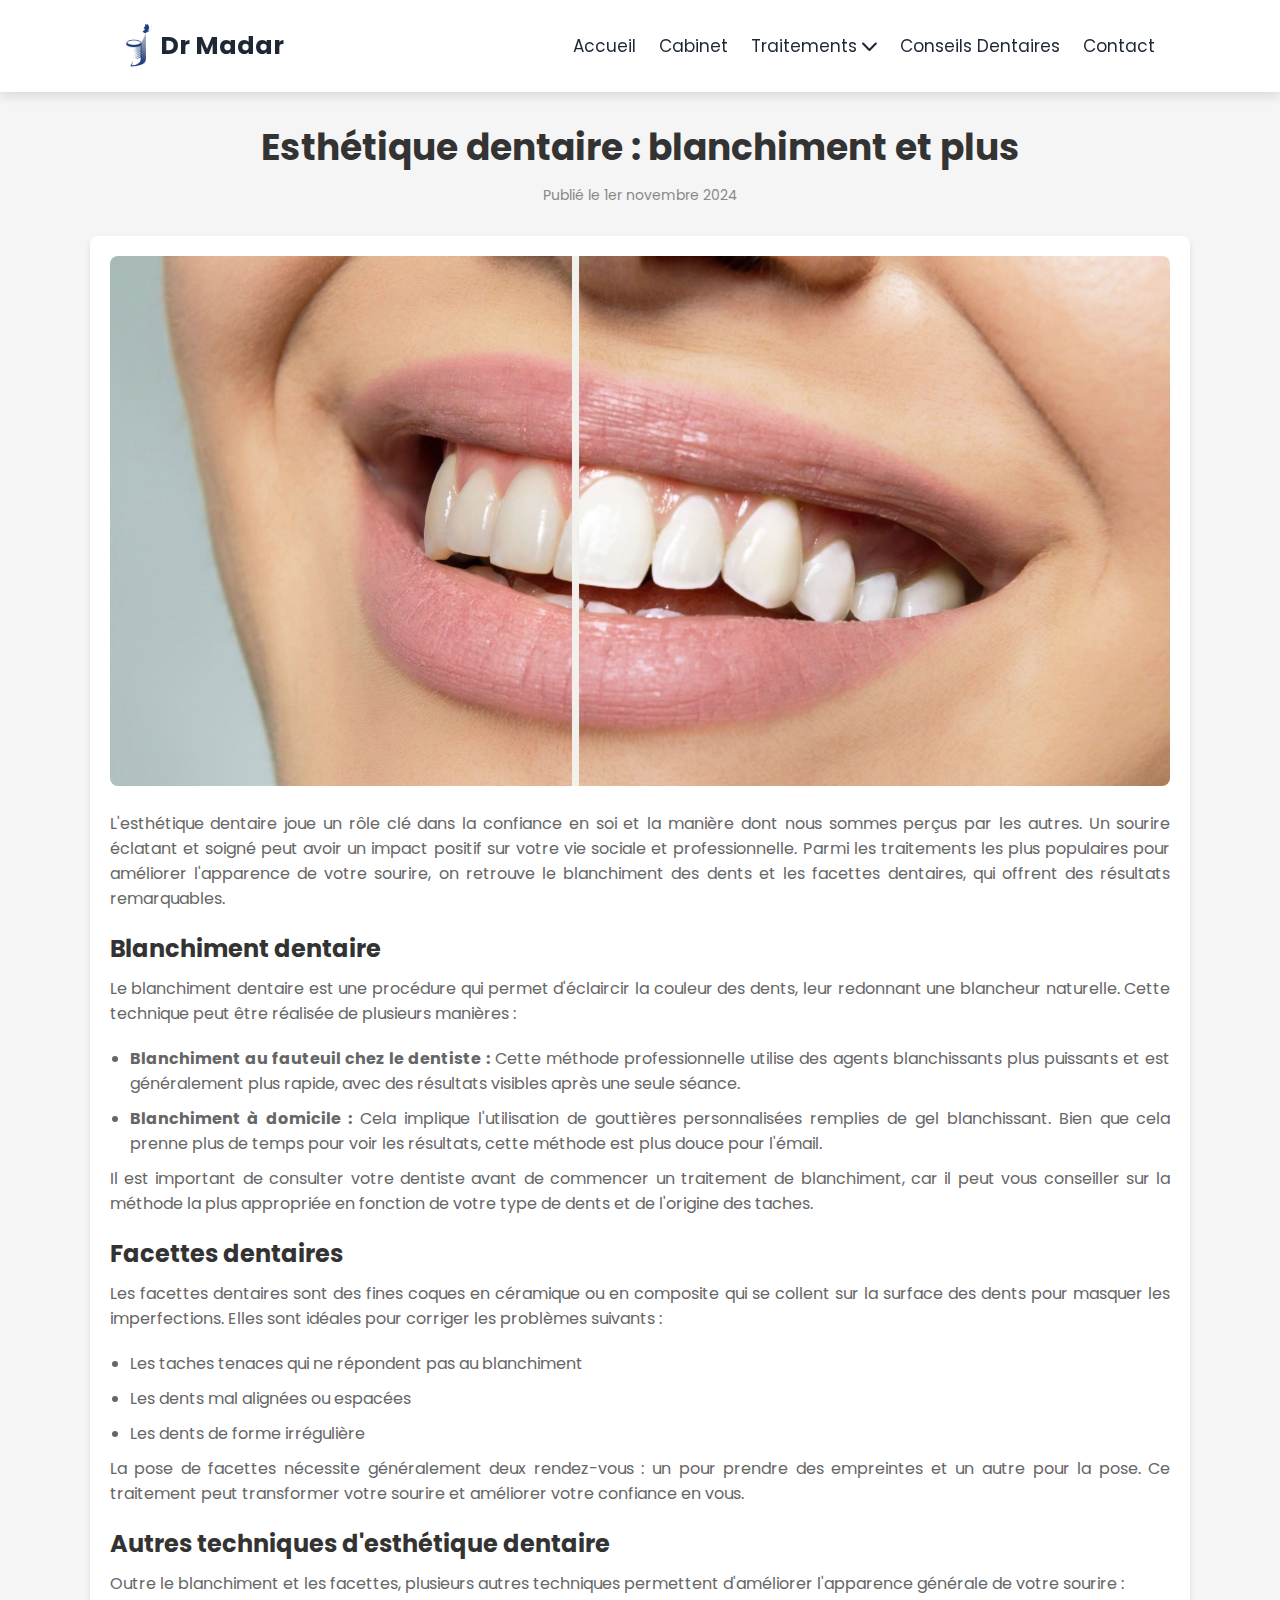
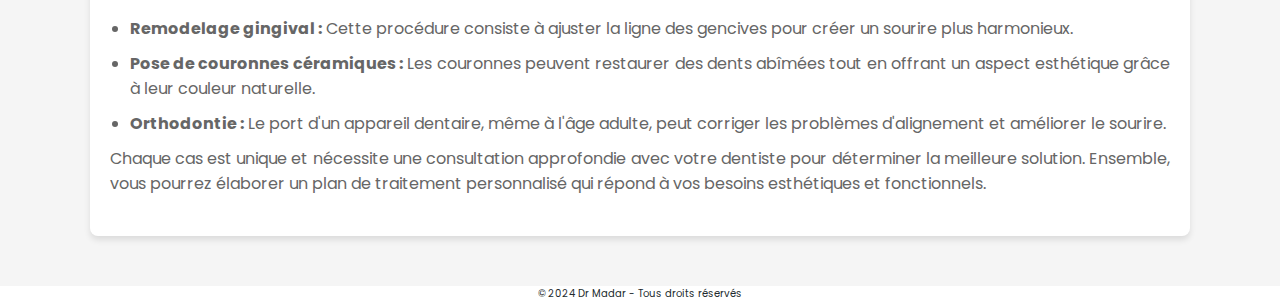
<file: esthetic.html>
<!DOCTYPE html>
<html lang="fr">
<head>
    <meta charset="UTF-8">
    <meta http-equiv="X-UA-Compatible" content="IE=edge">
    <meta name="viewport" content="width=device-width, initial-scale=1.0">
    <title>Esthétique dentaire : blanchiment et plus - Dr Madar</title>
    <link rel="icon" href="images/logo.jpg" type="image/png">

    <!-- font awesome cdn link  -->
    <link rel="stylesheet" href="https://cdnjs.cloudflare.com/ajax/libs/font-awesome/6.0.0/css/all.min.css">

    <!-- custom css file link  -->
    <link rel="stylesheet" href="css/style.css">
    <link rel="stylesheet" href="css/article.css">
</head>
<body>
    <header class="header">
        <a href="index.html" class="logo"> 
            <img src="images/logo.png" alt="Logo" class="logo-image"> Dr Madar
        </a>
        <nav class="navbar">
            <a href="index.html">Accueil</a>
            <a href="cabinet.html">Cabinet</a>
            <div class="dropdown">
                <a href="index.html#treatments" class="dropbtn">Traitements <i class="fas fa-chevron-down"></i></a>
                <div class="dropdown-content">
                    <a href="implantologie.html">Implantologie</a>
                    <a href="parodontologie.html">Parodontologie</a>
                    <a href="chirurgie.html">Chirurgie</a>
                </div>
            </div>
            <a href="tips.html">Conseils dentaires</a>
            <a href="contact.html">Contact</a>
        </nav>
    </header>
    <!-- header end -->

    <section class="article">
        <div class="container">
            <h1 class="article-title">Esthétique dentaire : blanchiment et plus</h1>
            <p class="article-date">Publié le 1er novembre 2024</p>

            <div class="article-content">
                <img src="images/esthetic.jpg" alt="Esthétique dentaire" class="article-image">
                
                <p>L'esthétique dentaire joue un rôle clé dans la confiance en soi et la manière dont nous sommes perçus par les autres. Un sourire éclatant et soigné peut avoir un impact positif sur votre vie sociale et professionnelle. Parmi les traitements les plus populaires pour améliorer l'apparence de votre sourire, on retrouve le blanchiment des dents et les facettes dentaires, qui offrent des résultats remarquables.</p>

                <h2>Blanchiment dentaire</h2>
                <p>Le blanchiment dentaire est une procédure qui permet d'éclaircir la couleur des dents, leur redonnant une blancheur naturelle. Cette technique peut être réalisée de plusieurs manières :</p>
                <ul>
                    <li><strong>Blanchiment au fauteuil chez le dentiste :</strong> Cette méthode professionnelle utilise des agents blanchissants plus puissants et est généralement plus rapide, avec des résultats visibles après une seule séance.</li>
                    <li><strong>Blanchiment à domicile :</strong> Cela implique l'utilisation de gouttières personnalisées remplies de gel blanchissant. Bien que cela prenne plus de temps pour voir les résultats, cette méthode est plus douce pour l'émail.</li>
                </ul>
                <p>Il est important de consulter votre dentiste avant de commencer un traitement de blanchiment, car il peut vous conseiller sur la méthode la plus appropriée en fonction de votre type de dents et de l'origine des taches.</p>

                <h2>Facettes dentaires</h2>
                <p>Les facettes dentaires sont des fines coques en céramique ou en composite qui se collent sur la surface des dents pour masquer les imperfections. Elles sont idéales pour corriger les problèmes suivants :</p>
                <ul>
                    <li>Les taches tenaces qui ne répondent pas au blanchiment</li>
                    <li>Les dents mal alignées ou espacées</li>
                    <li>Les dents de forme irrégulière</li>
                </ul>
                <p>La pose de facettes nécessite généralement deux rendez-vous : un pour prendre des empreintes et un autre pour la pose. Ce traitement peut transformer votre sourire et améliorer votre confiance en vous.</p>

                <h2>Autres techniques d'esthétique dentaire</h2>
                <p>Outre le blanchiment et les facettes, plusieurs autres techniques permettent d'améliorer l'apparence générale de votre sourire :</p>
                <ul>
                    <li><strong>Remodelage gingival :</strong> Cette procédure consiste à ajuster la ligne des gencives pour créer un sourire plus harmonieux.</li>
                    <li><strong>Pose de couronnes céramiques :</strong> Les couronnes peuvent restaurer des dents abîmées tout en offrant un aspect esthétique grâce à leur couleur naturelle.</li>
                    <li><strong>Orthodontie :</strong> Le port d'un appareil dentaire, même à l'âge adulte, peut corriger les problèmes d'alignement et améliorer le sourire.</li>
                </ul>
                <p>Chaque cas est unique et nécessite une consultation approfondie avec votre dentiste pour déterminer la meilleure solution. Ensemble, vous pourrez élaborer un plan de traitement personnalisé qui répond à vos besoins esthétiques et fonctionnels.</p>
            </div>
        </div>
    </section>

    <!-- copyright start -->
    <copyright class="copyright">
        <div class="container">
            <p>&copy; 2024 Dr Madar - Tous droits réservés</p>
        </div>
    </copyright>
    <!-- copyright end --> 

</body>
</html>
</file>
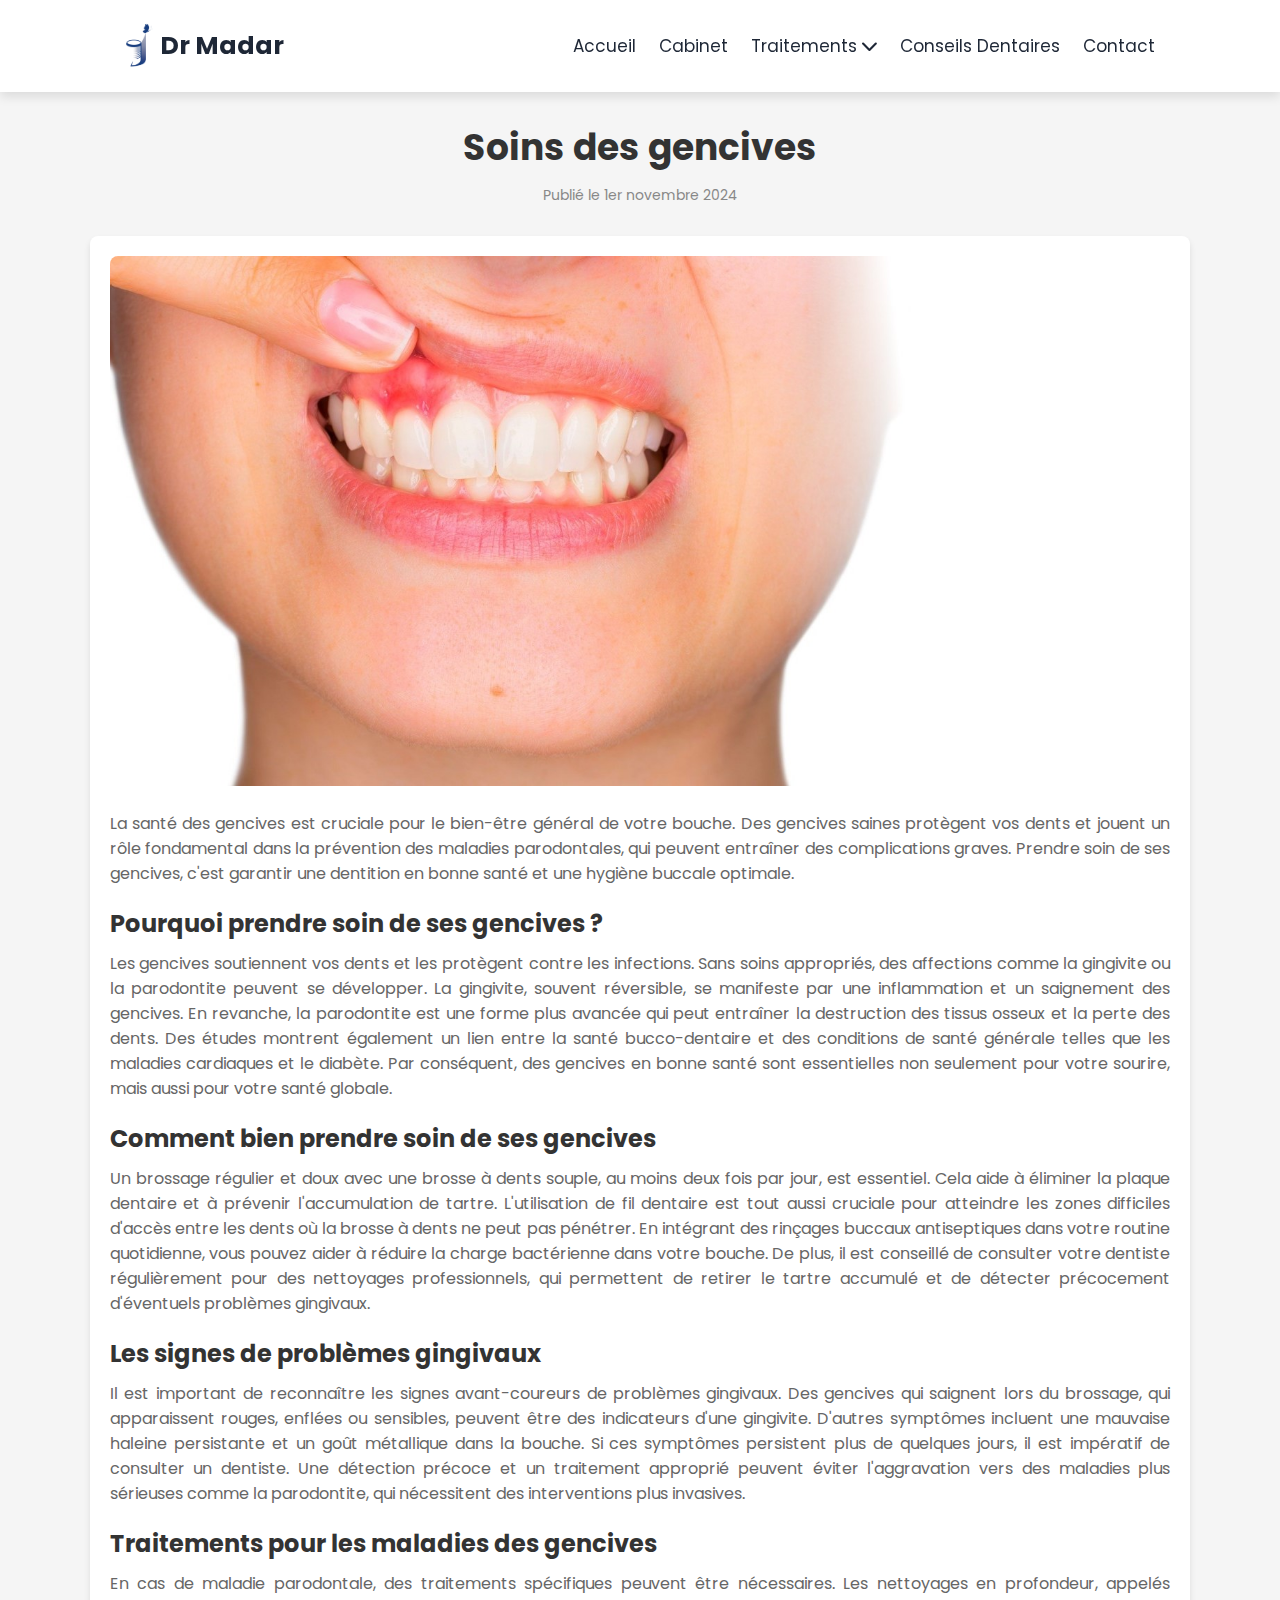
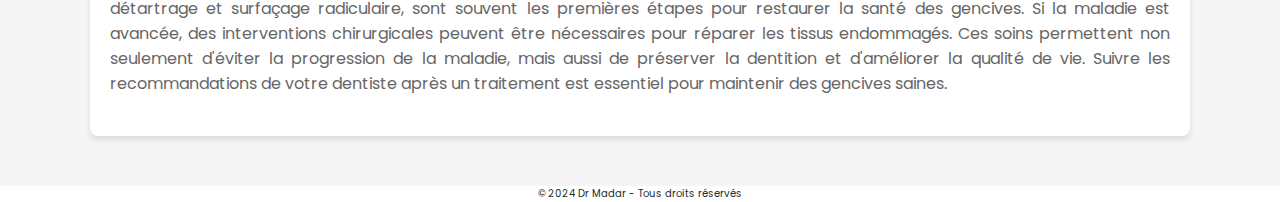
<file: gum-care.html>
<!DOCTYPE html>
<html lang="fr">
<head>
    <meta charset="UTF-8">
    <meta http-equiv="X-UA-Compatible" content="IE=edge">
    <meta name="viewport" content="width=device-width, initial-scale=1.0">
    <title>Soins des gencives - Dr Madar</title>
    <link rel="icon" href="images/logo.jpg" type="image/png">

    <!-- font awesome cdn link  -->
    <link rel="stylesheet" href="https://cdnjs.cloudflare.com/ajax/libs/font-awesome/6.0.0/css/all.min.css">

    <!-- custom css file link  -->
    <link rel="stylesheet" href="css/style.css">
    <link rel="stylesheet" href="css/article.css">
</head>
<body>
    <header class="header">
        <a href="index.html" class="logo"> 
            <img src="images/logo.png" alt="Logo" class="logo-image"> Dr Madar
        </a>
        <nav class="navbar">
            <a href="index.html">Accueil</a>
            <a href="cabinet.html">Cabinet</a>
            <div class="dropdown">
                <a href="index.html#treatments" class="dropbtn">Traitements <i class="fas fa-chevron-down"></i></a>
                <div class="dropdown-content">
                    <a href="implantologie.html">Implantologie</a>
                    <a href="parodontologie.html">Parodontologie</a>
                    <a href="chirurgie.html">Chirurgie</a>
                </div>
            </div>
            <a href="tips.html">Conseils dentaires</a>
            <a href="contact.html">Contact</a>
        </nav>
    </header>
    <!-- header end -->

    <section class="article">
        <div class="container">
            <h1 class="article-title">Soins des gencives</h1>
            <p class="article-date">Publié le 1er novembre 2024</p>

            <div class="article-content">
                <img src="images/gum-care.jpg" alt="Soins des gencives" class="article-image">
                
                <p>La santé des gencives est cruciale pour le bien-être général de votre bouche. Des gencives saines protègent vos dents et jouent un rôle fondamental dans la prévention des maladies parodontales, qui peuvent entraîner des complications graves. Prendre soin de ses gencives, c'est garantir une dentition en bonne santé et une hygiène buccale optimale.</p>

                <h2>Pourquoi prendre soin de ses gencives ?</h2>
                <p>Les gencives soutiennent vos dents et les protègent contre les infections. Sans soins appropriés, des affections comme la gingivite ou la parodontite peuvent se développer. La gingivite, souvent réversible, se manifeste par une inflammation et un saignement des gencives. En revanche, la parodontite est une forme plus avancée qui peut entraîner la destruction des tissus osseux et la perte des dents. Des études montrent également un lien entre la santé bucco-dentaire et des conditions de santé générale telles que les maladies cardiaques et le diabète. Par conséquent, des gencives en bonne santé sont essentielles non seulement pour votre sourire, mais aussi pour votre santé globale.</p>

                <h2>Comment bien prendre soin de ses gencives</h2>
                <p>Un brossage régulier et doux avec une brosse à dents souple, au moins deux fois par jour, est essentiel. Cela aide à éliminer la plaque dentaire et à prévenir l'accumulation de tartre. L'utilisation de fil dentaire est tout aussi cruciale pour atteindre les zones difficiles d'accès entre les dents où la brosse à dents ne peut pas pénétrer. En intégrant des rinçages buccaux antiseptiques dans votre routine quotidienne, vous pouvez aider à réduire la charge bactérienne dans votre bouche. De plus, il est conseillé de consulter votre dentiste régulièrement pour des nettoyages professionnels, qui permettent de retirer le tartre accumulé et de détecter précocement d'éventuels problèmes gingivaux.</p>

                <h2>Les signes de problèmes gingivaux</h2>
                <p>Il est important de reconnaître les signes avant-coureurs de problèmes gingivaux. Des gencives qui saignent lors du brossage, qui apparaissent rouges, enflées ou sensibles, peuvent être des indicateurs d'une gingivite. D'autres symptômes incluent une mauvaise haleine persistante et un goût métallique dans la bouche. Si ces symptômes persistent plus de quelques jours, il est impératif de consulter un dentiste. Une détection précoce et un traitement approprié peuvent éviter l'aggravation vers des maladies plus sérieuses comme la parodontite, qui nécessitent des interventions plus invasives.</p>

                <h2>Traitements pour les maladies des gencives</h2>
                <p>En cas de maladie parodontale, des traitements spécifiques peuvent être nécessaires. Les nettoyages en profondeur, appelés détartrage et surfaçage radiculaire, sont souvent les premières étapes pour restaurer la santé des gencives. Si la maladie est avancée, des interventions chirurgicales peuvent être nécessaires pour réparer les tissus endommagés. Ces soins permettent non seulement d'éviter la progression de la maladie, mais aussi de préserver la dentition et d'améliorer la qualité de vie. Suivre les recommandations de votre dentiste après un traitement est essentiel pour maintenir des gencives saines.</p>
            </div>
        </div>
    </section>

    <!-- copyright start -->
    <copyright class="copyright">
        <div class="container">
            <p>&copy; 2024 Dr Madar - Tous droits réservés</p>
        </div>
    </copyright>
    <!-- copyright end --> 
     
</body>
</html>
</file>
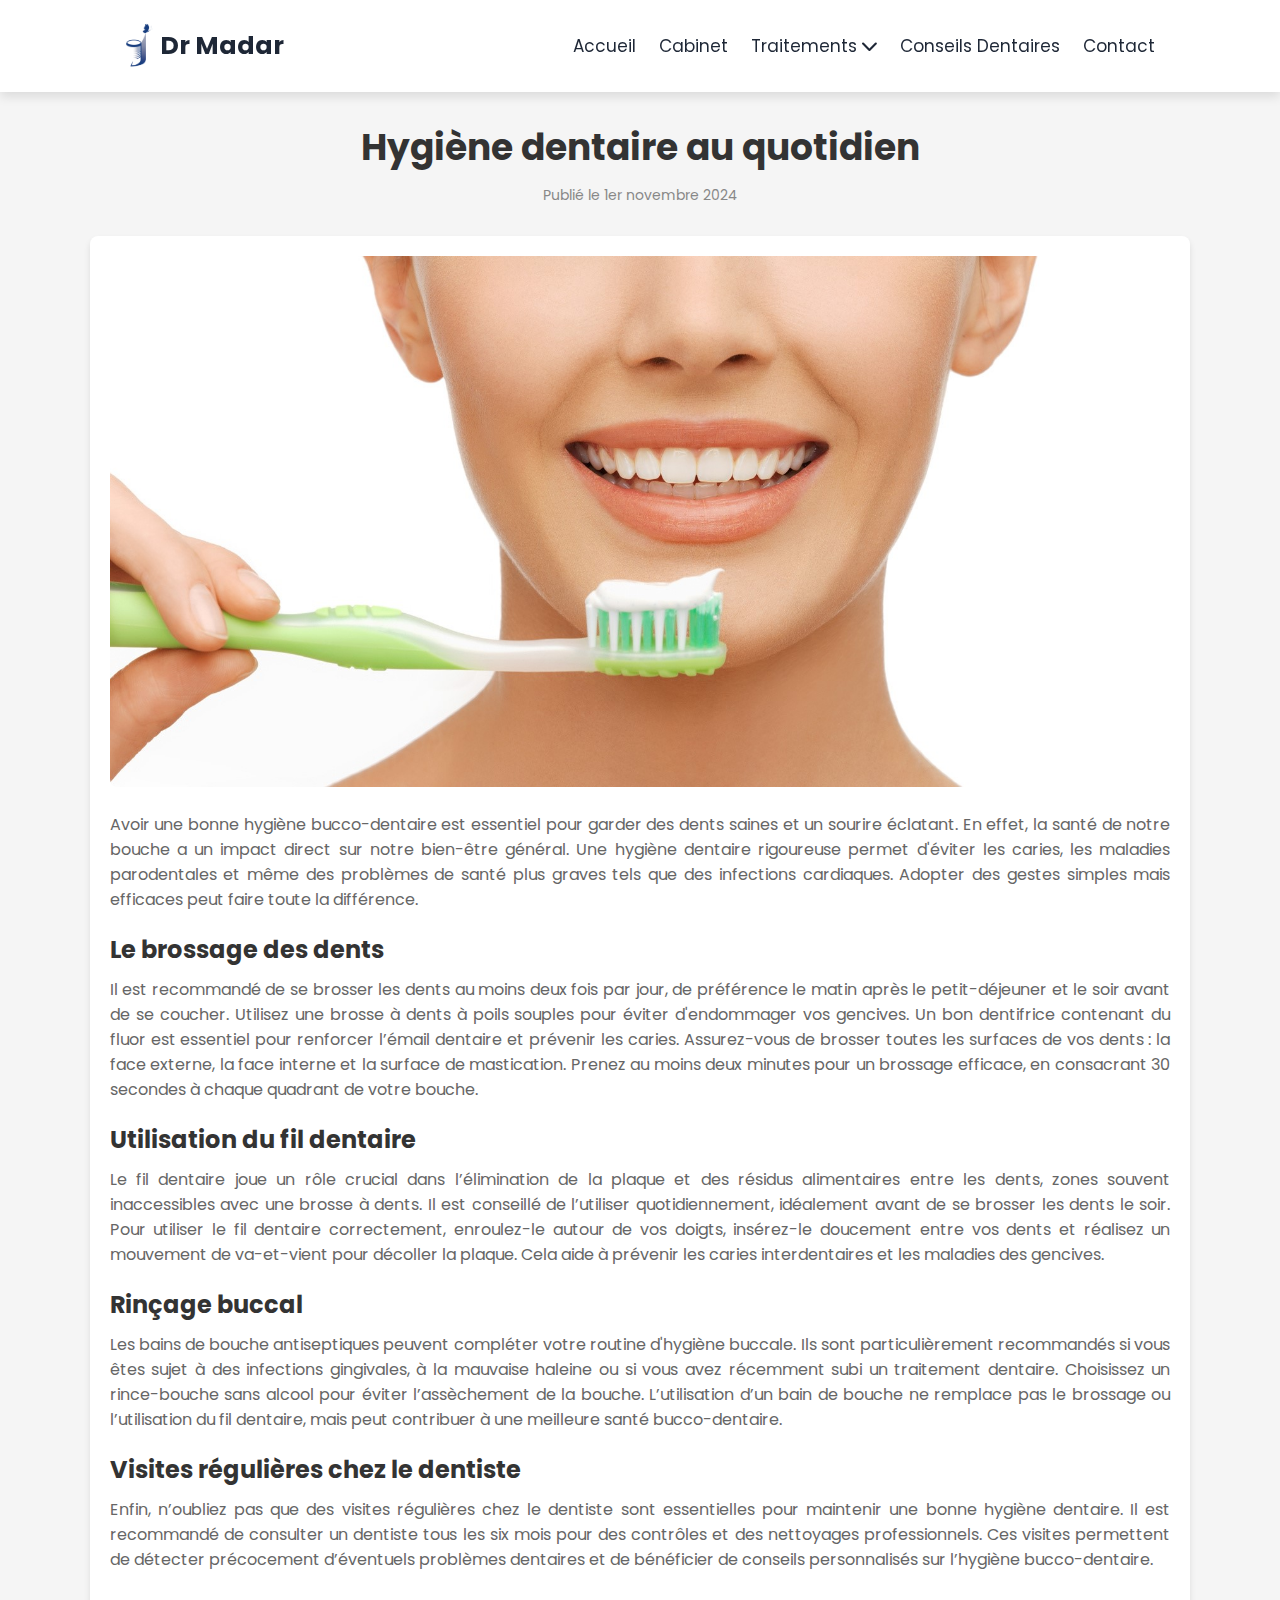
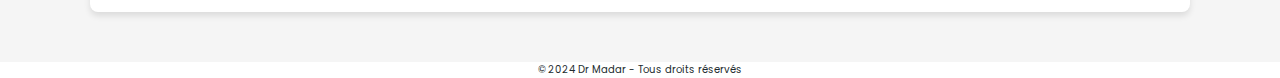
<file: hygiene.html>
<!DOCTYPE html>
<html lang="fr">
<head>
    <meta charset="UTF-8">
    <meta http-equiv="X-UA-Compatible" content="IE=edge">
    <meta name="viewport" content="width=device-width, initial-scale=1.0">
    <title>Hygiène dentaire au quotidien - Dr Madar</title>
    <link rel="icon" href="images/logo.jpg" type="image/png">

    <!-- font awesome cdn link  -->
    <link rel="stylesheet" href="https://cdnjs.cloudflare.com/ajax/libs/font-awesome/6.0.0/css/all.min.css">

    <!-- custom css file link  -->
    <link rel="stylesheet" href="css/style.css">
    <link rel="stylesheet" href="css/article.css">
</head>
<body>
    <header class="header">
        <a href="index.html" class="logo"> 
            <img src="images/logo.png" alt="Logo" class="logo-image"> Dr Madar
        </a>
        <nav class="navbar">
            <a href="index.html">Accueil</a>
            <a href="cabinet.html">Cabinet</a>
            <div class="dropdown">
                <a href="index.html#treatments" class="dropbtn">Traitements <i class="fas fa-chevron-down"></i></a>
                <div class="dropdown-content">
                    <a href="implantologie.html">Implantologie</a>
                    <a href="parodontologie.html">Parodontologie</a>
                    <a href="chirurgie.html">Chirurgie</a>
                </div>
            </div>
            <a href="tips.html">Conseils dentaires</a>
            <a href="contact.html">Contact</a>
        </nav>
    </header>
    <!-- header end -->

    <section class="article">
        <div class="container">
            <h1 class="article-title">Hygiène dentaire au quotidien</h1>
            <p class="article-date">Publié le 1er novembre 2024</p>

            <div class="article-content">
                <img src="images/hygiene.jpg" alt="Hygiène dentaire" class="article-image">
                
                <p>Avoir une bonne hygiène bucco-dentaire est essentiel pour garder des dents saines et un sourire éclatant. En effet, la santé de notre bouche a un impact direct sur notre bien-être général. Une hygiène dentaire rigoureuse permet d'éviter les caries, les maladies parodentales et même des problèmes de santé plus graves tels que des infections cardiaques. Adopter des gestes simples mais efficaces peut faire toute la différence.</p>

                <h2>Le brossage des dents</h2>
                <p>Il est recommandé de se brosser les dents au moins deux fois par jour, de préférence le matin après le petit-déjeuner et le soir avant de se coucher. Utilisez une brosse à dents à poils souples pour éviter d'endommager vos gencives. Un bon dentifrice contenant du fluor est essentiel pour renforcer l’émail dentaire et prévenir les caries. Assurez-vous de brosser toutes les surfaces de vos dents : la face externe, la face interne et la surface de mastication. Prenez au moins deux minutes pour un brossage efficace, en consacrant 30 secondes à chaque quadrant de votre bouche.</p>

                <h2>Utilisation du fil dentaire</h2>
                <p>Le fil dentaire joue un rôle crucial dans l’élimination de la plaque et des résidus alimentaires entre les dents, zones souvent inaccessibles avec une brosse à dents. Il est conseillé de l’utiliser quotidiennement, idéalement avant de se brosser les dents le soir. Pour utiliser le fil dentaire correctement, enroulez-le autour de vos doigts, insérez-le doucement entre vos dents et réalisez un mouvement de va-et-vient pour décoller la plaque. Cela aide à prévenir les caries interdentaires et les maladies des gencives.</p>

                <h2>Rinçage buccal</h2>
                <p>Les bains de bouche antiseptiques peuvent compléter votre routine d'hygiène buccale. Ils sont particulièrement recommandés si vous êtes sujet à des infections gingivales, à la mauvaise haleine ou si vous avez récemment subi un traitement dentaire. Choisissez un rince-bouche sans alcool pour éviter l’assèchement de la bouche. L’utilisation d’un bain de bouche ne remplace pas le brossage ou l’utilisation du fil dentaire, mais peut contribuer à une meilleure santé bucco-dentaire.</p>

                <h2>Visites régulières chez le dentiste</h2>
                <p>Enfin, n’oubliez pas que des visites régulières chez le dentiste sont essentielles pour maintenir une bonne hygiène dentaire. Il est recommandé de consulter un dentiste tous les six mois pour des contrôles et des nettoyages professionnels. Ces visites permettent de détecter précocement d’éventuels problèmes dentaires et de bénéficier de conseils personnalisés sur l’hygiène bucco-dentaire.</p>
            </div>
        </div>
    </section>

    <!-- copyright start -->
    <copyright class="copyright">
        <div class="container">
            <p>&copy; 2024 Dr Madar - Tous droits réservés</p>
        </div>
    </copyright>
    <!-- copyright end --> 
     
</body>
</html>
</file>
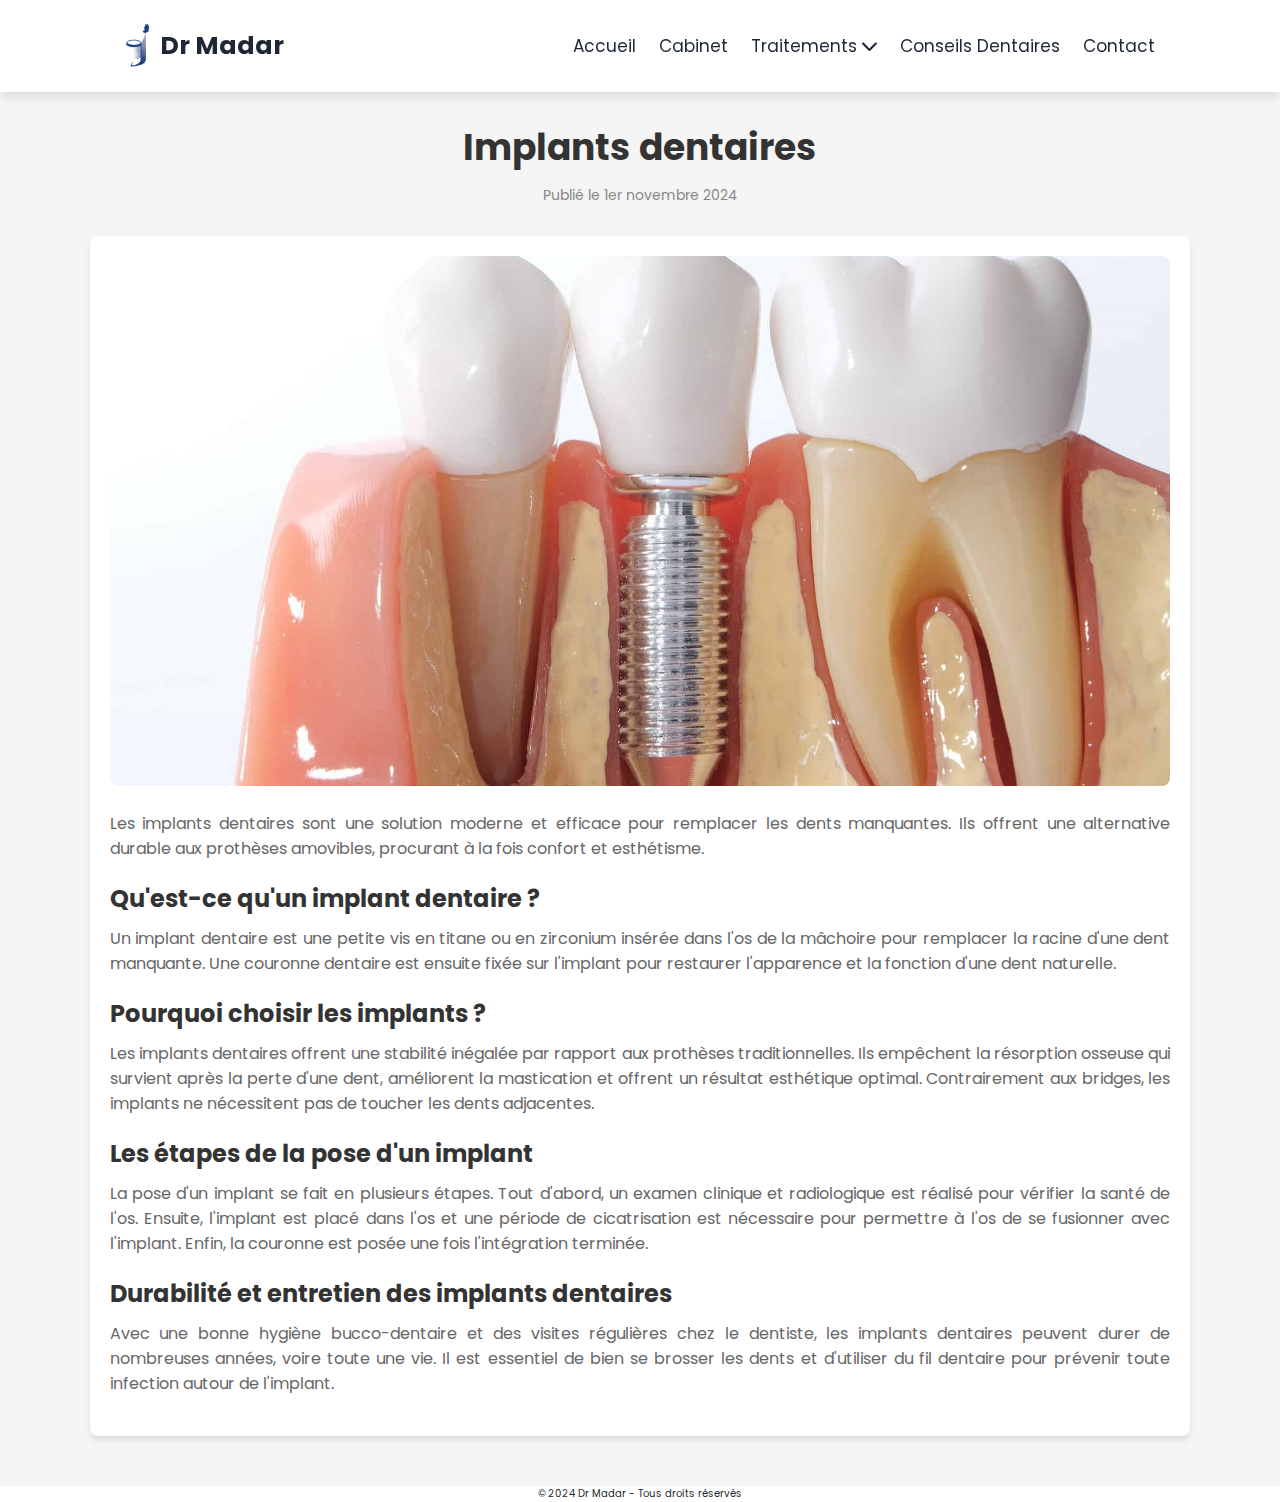
<file: implant.html>
<!DOCTYPE html>
<html lang="fr">
<head>
    <meta charset="UTF-8">
    <meta http-equiv="X-UA-Compatible" content="IE=edge">
    <meta name="viewport" content="width=device-width, initial-scale=1.0">
    <title>Implants dentaires - Dr Madar</title>
    <link rel="icon" href="images/logo.jpg" type="image/png">

    <!-- font awesome cdn link  -->
    <link rel="stylesheet" href="https://cdnjs.cloudflare.com/ajax/libs/font-awesome/6.0.0/css/all.min.css">

    <!-- custom css file link  -->
    <link rel="stylesheet" href="css/style.css">
    <link rel="stylesheet" href="css/article.css">
</head>
<body>
    <header class="header">
        <a href="index.html" class="logo"> 
            <img src="images/logo.png" alt="Logo" class="logo-image"> Dr Madar
        </a>
        <nav class="navbar">
            <a href="index.html">Accueil</a>
            <a href="cabinet.html">Cabinet</a>
            <div class="dropdown">
                <a href="index.html#treatments" class="dropbtn">Traitements <i class="fas fa-chevron-down"></i></a>
                <div class="dropdown-content">
                    <a href="implantologie.html">Implantologie</a>
                    <a href="parodontologie.html">Parodontologie</a>
                    <a href="chirurgie.html">Chirurgie</a>
                </div>
            </div>
            <a href="tips.html">Conseils dentaires</a>
            <a href="contact.html">Contact</a>
        </nav>
    </header>
    <!-- header end -->

    <section class="article">
        <div class="container">
            <h1 class="article-title">Implants dentaires</h1>
            <p class="article-date">Publié le 1er novembre 2024</p>

            <div class="article-content">
                <img src="images/implant.jpeg" alt="Implants dentaires" class="article-image">
                
                <p>Les implants dentaires sont une solution moderne et efficace pour remplacer les dents manquantes. Ils offrent une alternative durable aux prothèses amovibles, procurant à la fois confort et esthétisme.</p>

                <h2>Qu'est-ce qu'un implant dentaire&nbsp;?</h2>
                <p>Un implant dentaire est une petite vis en titane ou en zirconium insérée dans l'os de la mâchoire pour remplacer la racine d'une dent manquante. Une couronne dentaire est ensuite fixée sur l'implant pour restaurer l'apparence et la fonction d'une dent naturelle.</p>

                <h2>Pourquoi choisir les implants&nbsp;?</h2>
                <p>Les implants dentaires offrent une stabilité inégalée par rapport aux prothèses traditionnelles. Ils empêchent la résorption osseuse qui survient après la perte d'une dent, améliorent la mastication et offrent un résultat esthétique optimal. Contrairement aux bridges, les implants ne nécessitent pas de toucher les dents adjacentes.</p>

                <h2>Les étapes de la pose d'un implant</h2>
                <p>La pose d'un implant se fait en plusieurs étapes. Tout d'abord, un examen clinique et radiologique est réalisé pour vérifier la santé de l'os. Ensuite, l'implant est placé dans l'os et une période de cicatrisation est nécessaire pour permettre à l'os de se fusionner avec l'implant. Enfin, la couronne est posée une fois l'intégration terminée.</p>

                <h2>Durabilité et entretien des implants dentaires</h2>
                <p>Avec une bonne hygiène bucco-dentaire et des visites régulières chez le dentiste, les implants dentaires peuvent durer de nombreuses années, voire toute une vie. Il est essentiel de bien se brosser les dents et d'utiliser du fil dentaire pour prévenir toute infection autour de l'implant.</p>
            </div>
        </div>
    </section>

    <!-- copyright start -->
    <copyright class="copyright">
        <div class="container">
            <p>&copy; 2024 Dr Madar - Tous droits réservés</p>
        </div>
    </copyright>
    <!-- copyright end --> 
     
</body>
</html>
</file>
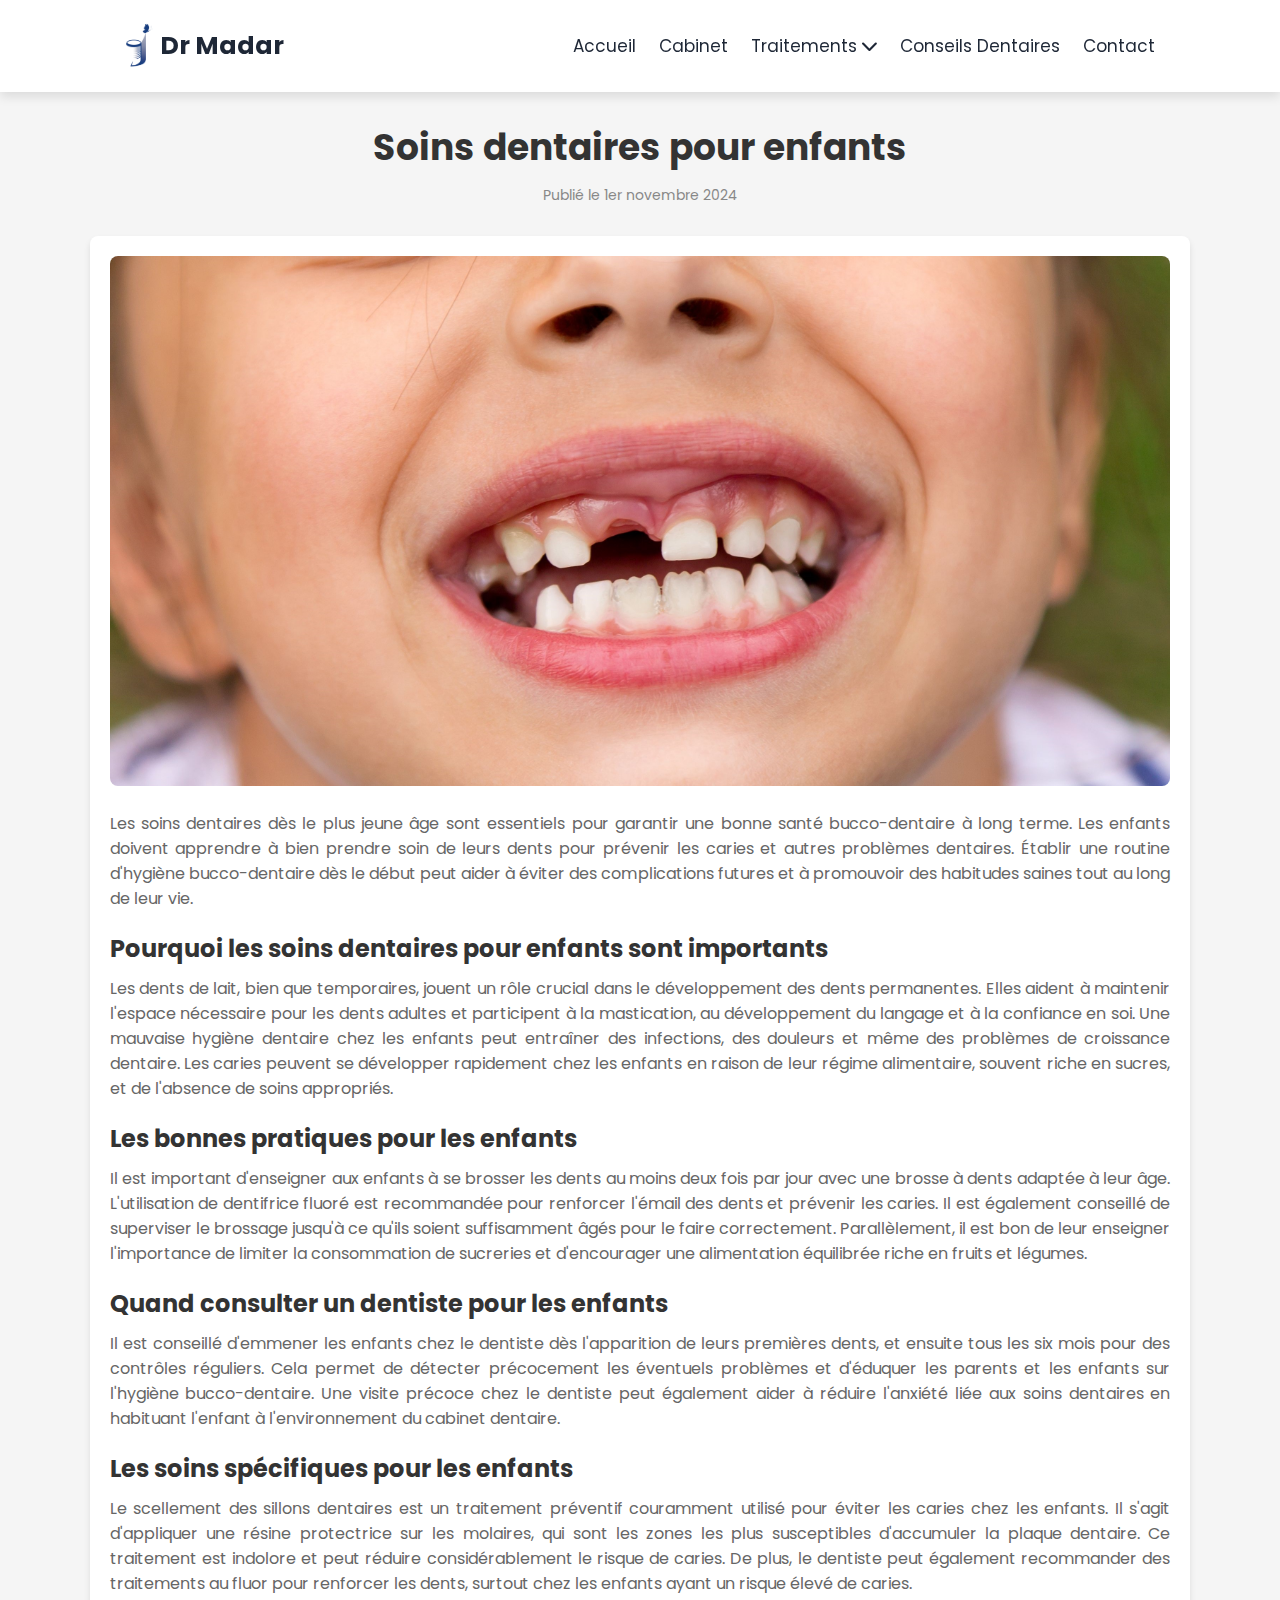
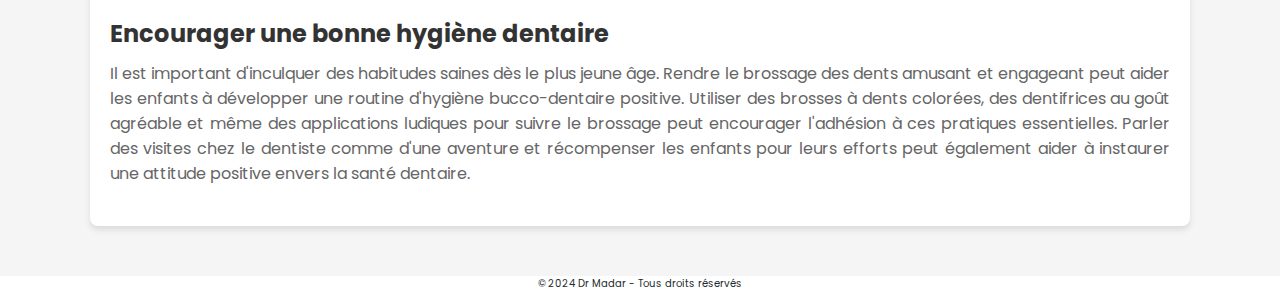
<file: kids.html>
<!DOCTYPE html>
<html lang="fr">
<head>
    <meta charset="UTF-8">
    <meta http-equiv="X-UA-Compatible" content="IE=edge">
    <meta name="viewport" content="width=device-width, initial-scale=1.0">
    <title>Soins dentaires pour enfants - Dr Madar</title>
    <link rel="icon" href="images/logo.jpg" type="image/png">

    <!-- font awesome cdn link  -->
    <link rel="stylesheet" href="https://cdnjs.cloudflare.com/ajax/libs/font-awesome/6.0.0/css/all.min.css">

    <!-- custom css file link  -->
    <link rel="stylesheet" href="css/style.css">
    <link rel="stylesheet" href="css/article.css">
</head>
<body>
    <header class="header">
        <a href="index.html" class="logo"> 
            <img src="images/logo.png" alt="Logo" class="logo-image"> Dr Madar
        </a>
        <nav class="navbar">
            <a href="index.html">Accueil</a>
            <a href="cabinet.html">Cabinet</a>
            <div class="dropdown">
                <a href="index.html#treatments" class="dropbtn">Traitements <i class="fas fa-chevron-down"></i></a>
                <div class="dropdown-content">
                    <a href="implantologie.html">Implantologie</a>
                    <a href="parodontologie.html">Parodontologie</a>
                    <a href="chirurgie.html">Chirurgie</a>
                </div>
            </div>
            <a href="tips.html">Conseils dentaires</a>
            <a href="contact.html">Contact</a>
        </nav>
    </header>
    <!-- header end -->

    <section class="article">
        <div class="container">
            <h1 class="article-title">Soins dentaires pour enfants</h1>
            <p class="article-date">Publié le 1er novembre 2024</p>

            <div class="article-content">
                <img src="images/kids.jpg" alt="Soins dentaires pour enfants" class="article-image">
                
                <p>Les soins dentaires dès le plus jeune âge sont essentiels pour garantir une bonne santé bucco-dentaire à long terme. Les enfants doivent apprendre à bien prendre soin de leurs dents pour prévenir les caries et autres problèmes dentaires. Établir une routine d'hygiène bucco-dentaire dès le début peut aider à éviter des complications futures et à promouvoir des habitudes saines tout au long de leur vie.</p>

                <h2>Pourquoi les soins dentaires pour enfants sont importants</h2>
                <p>Les dents de lait, bien que temporaires, jouent un rôle crucial dans le développement des dents permanentes. Elles aident à maintenir l'espace nécessaire pour les dents adultes et participent à la mastication, au développement du langage et à la confiance en soi. Une mauvaise hygiène dentaire chez les enfants peut entraîner des infections, des douleurs et même des problèmes de croissance dentaire. Les caries peuvent se développer rapidement chez les enfants en raison de leur régime alimentaire, souvent riche en sucres, et de l'absence de soins appropriés.</p>

                <h2>Les bonnes pratiques pour les enfants</h2>
                <p>Il est important d'enseigner aux enfants à se brosser les dents au moins deux fois par jour avec une brosse à dents adaptée à leur âge. L'utilisation de dentifrice fluoré est recommandée pour renforcer l'émail des dents et prévenir les caries. Il est également conseillé de superviser le brossage jusqu'à ce qu'ils soient suffisamment âgés pour le faire correctement. Parallèlement, il est bon de leur enseigner l'importance de limiter la consommation de sucreries et d'encourager une alimentation équilibrée riche en fruits et légumes.</p>

                <h2>Quand consulter un dentiste pour les enfants</h2>
                <p>Il est conseillé d'emmener les enfants chez le dentiste dès l'apparition de leurs premières dents, et ensuite tous les six mois pour des contrôles réguliers. Cela permet de détecter précocement les éventuels problèmes et d'éduquer les parents et les enfants sur l'hygiène bucco-dentaire. Une visite précoce chez le dentiste peut également aider à réduire l'anxiété liée aux soins dentaires en habituant l'enfant à l'environnement du cabinet dentaire.</p>

                <h2>Les soins spécifiques pour les enfants</h2>
                <p>Le scellement des sillons dentaires est un traitement préventif couramment utilisé pour éviter les caries chez les enfants. Il s'agit d'appliquer une résine protectrice sur les molaires, qui sont les zones les plus susceptibles d'accumuler la plaque dentaire. Ce traitement est indolore et peut réduire considérablement le risque de caries. De plus, le dentiste peut également recommander des traitements au fluor pour renforcer les dents, surtout chez les enfants ayant un risque élevé de caries.</p>

                <h2>Encourager une bonne hygiène dentaire</h2>
                <p>Il est important d'inculquer des habitudes saines dès le plus jeune âge. Rendre le brossage des dents amusant et engageant peut aider les enfants à développer une routine d'hygiène bucco-dentaire positive. Utiliser des brosses à dents colorées, des dentifrices au goût agréable et même des applications ludiques pour suivre le brossage peut encourager l'adhésion à ces pratiques essentielles. Parler des visites chez le dentiste comme d'une aventure et récompenser les enfants pour leurs efforts peut également aider à instaurer une attitude positive envers la santé dentaire.</p>
            </div>
        </div>
    </section>

    <!-- copyright start -->
    <copyright class="copyright">
        <div class="container">
            <p>&copy; 2024 Dr Madar - Tous droits réservés</p>
        </div>
    </copyright>
    <!-- copyright end --> 
     
</body>
</html>
</file>
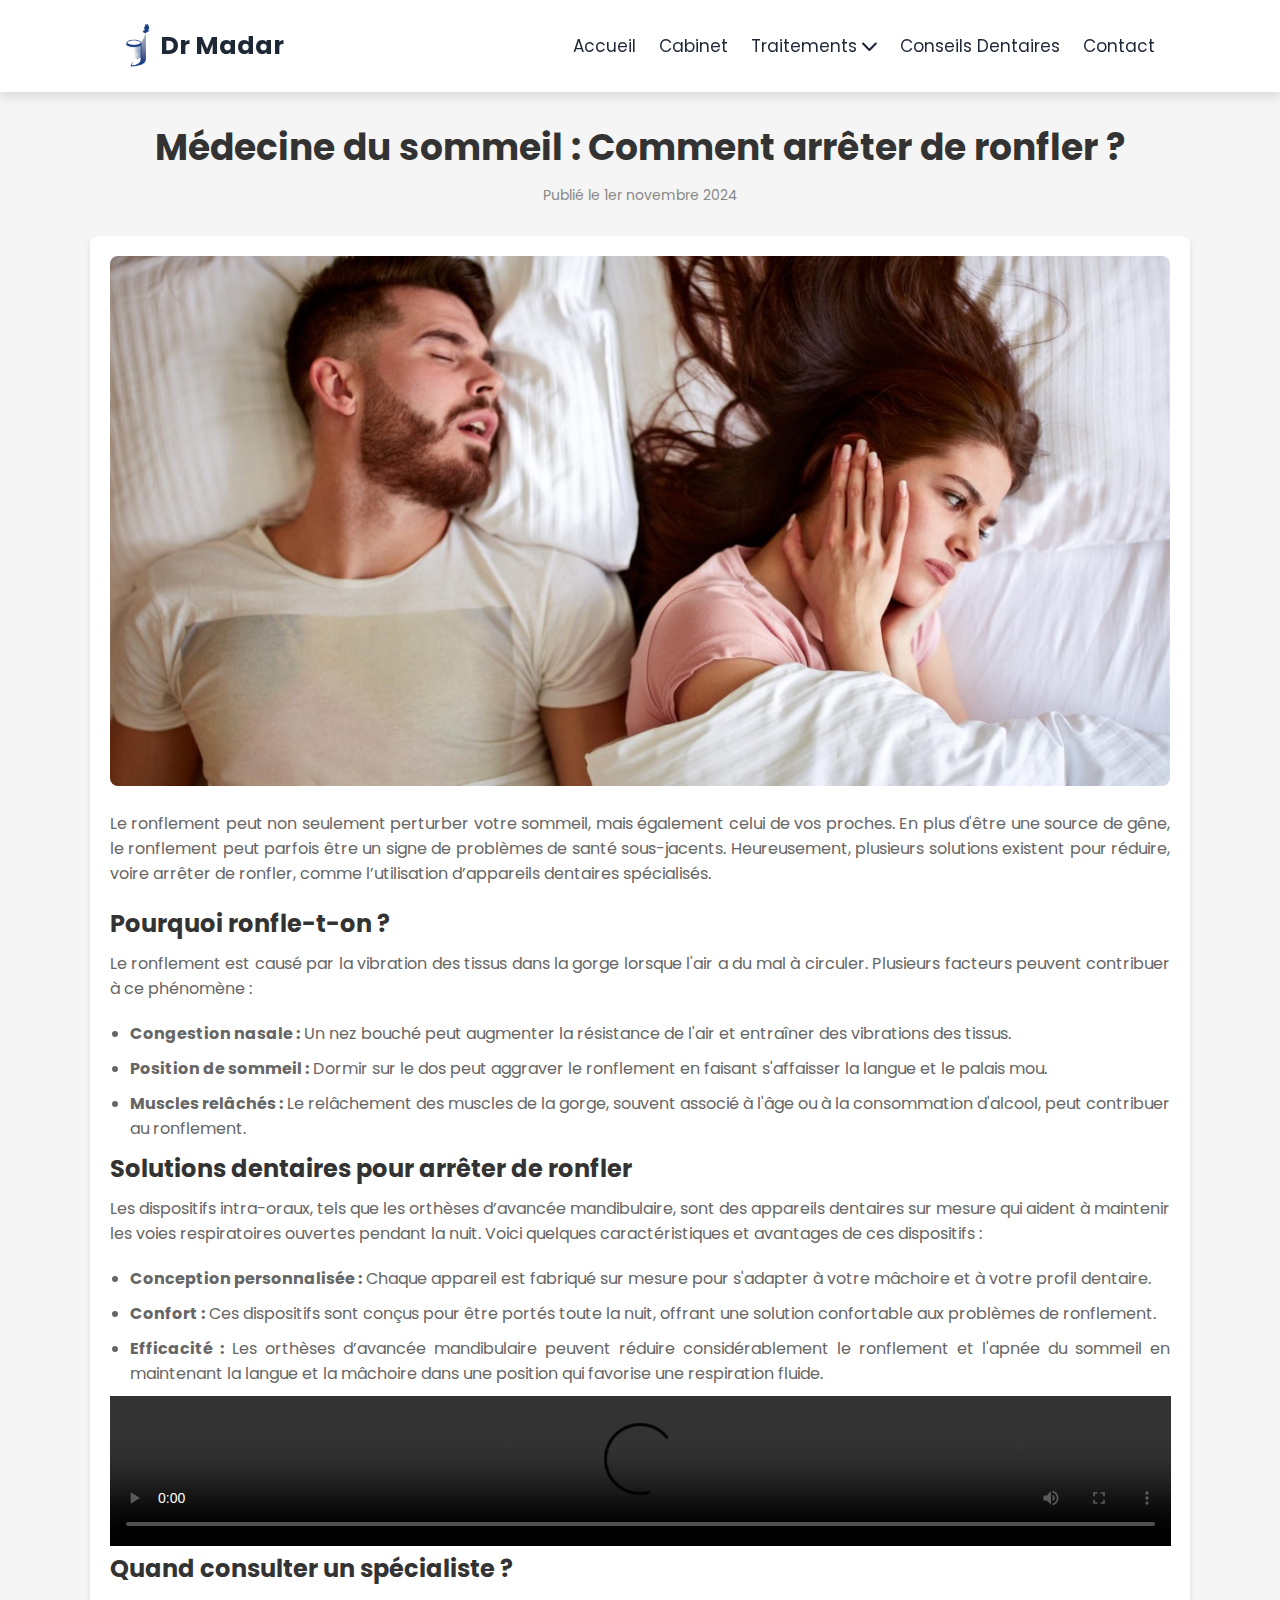
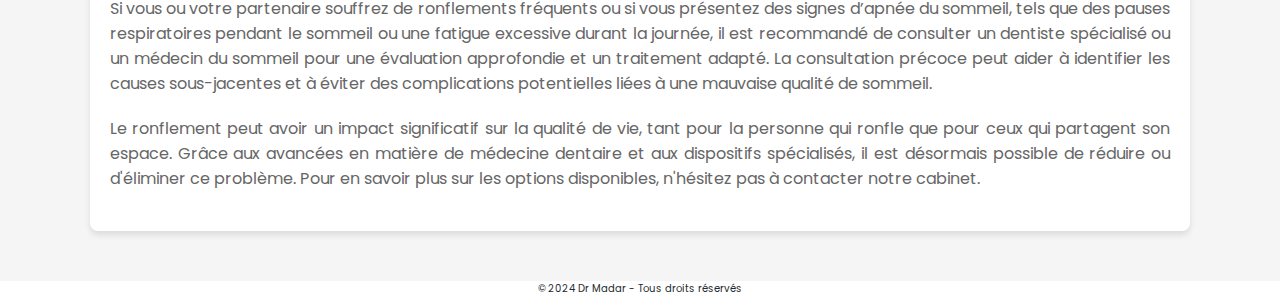
<file: sleep-medicine.html>
<!DOCTYPE html>
<html lang="fr">
<head>
    <meta charset="UTF-8">
    <meta http-equiv="X-UA-Compatible" content="IE=edge">
    <meta name="viewport" content="width=device-width, initial-scale=1.0">
    <title>Médecine du sommeil : Comment arrêter de ronfler - Dr Madar</title>
    <link rel="icon" href="images/logo.jpg" type="image/png">

    <!-- Font Awesome CDN link -->
    <link rel="stylesheet" href="https://cdnjs.cloudflare.com/ajax/libs/font-awesome/6.0.0/css/all.min.css">

    <!-- Custom CSS file links -->
    <link rel="stylesheet" href="css/style.css">
    <link rel="stylesheet" href="css/article.css">
</head>
<body>
    <header class="header">
        <a href="index.html" class="logo"> 
            <img src="images/logo.png" alt="Logo" class="logo-image"> Dr Madar
        </a>
        <nav class="navbar">
            <a href="index.html">Accueil</a>
            <a href="cabinet.html">Cabinet</a>
            <div class="dropdown">
                <a href="index.html#treatments" class="dropbtn">Traitements <i class="fas fa-chevron-down"></i></a>
                <div class="dropdown-content">
                    <a href="implantologie.html">Implantologie</a>
                    <a href="parodontologie.html">Parodontologie</a>
                    <a href="chirurgie.html">Chirurgie</a>
                </div>
            </div>
            <a href="tips.html">Conseils dentaires</a>
            <a href="contact.html">Contact</a>
        </nav>
    </header>
    <!-- Header end -->

    <section class="article">
        <div class="container">
            <h1 class="article-title">Médecine du sommeil : Comment arrêter de ronfler ?</h1>
            <p class="article-date">Publié le 1er novembre 2024</p>

            <div class="article-content">
                <img src="images/sleep-medicine.jpg" alt="Médecine du sommeil" class="article-image">
                
                <p>Le ronflement peut non seulement perturber votre sommeil, mais également celui de vos proches. En plus d'être une source de gêne, le ronflement peut parfois être un signe de problèmes de santé sous-jacents. Heureusement, plusieurs solutions existent pour réduire, voire arrêter de ronfler, comme l’utilisation d’appareils dentaires spécialisés.</p>

                <h2>Pourquoi ronfle-t-on ?</h2>
                <p>Le ronflement est causé par la vibration des tissus dans la gorge lorsque l'air a du mal à circuler. Plusieurs facteurs peuvent contribuer à ce phénomène :</p>
                <ul>
                    <li><strong>Congestion nasale :</strong> Un nez bouché peut augmenter la résistance de l'air et entraîner des vibrations des tissus.</li>
                    <li><strong>Position de sommeil :</strong> Dormir sur le dos peut aggraver le ronflement en faisant s'affaisser la langue et le palais mou.</li>
                    <li><strong>Muscles relâchés :</strong> Le relâchement des muscles de la gorge, souvent associé à l'âge ou à la consommation d'alcool, peut contribuer au ronflement.</li>
                </ul>

                <h2>Solutions dentaires pour arrêter de ronfler</h2>
                <p>Les dispositifs intra-oraux, tels que les orthèses d’avancée mandibulaire, sont des appareils dentaires sur mesure qui aident à maintenir les voies respiratoires ouvertes pendant la nuit. Voici quelques caractéristiques et avantages de ces dispositifs :</p>
                <ul>
                    <li><strong>Conception personnalisée :</strong> Chaque appareil est fabriqué sur mesure pour s'adapter à votre mâchoire et à votre profil dentaire.</li>
                    <li><strong>Confort :</strong> Ces dispositifs sont conçus pour être portés toute la nuit, offrant une solution confortable aux problèmes de ronflement.</li>
                    <li><strong>Efficacité :</strong> Les orthèses d’avancée mandibulaire peuvent réduire considérablement le ronflement et l'apnée du sommeil en maintenant la langue et la mâchoire dans une position qui favorise une respiration fluide.</li>
                </ul>
                
                <video width="100%" controls>
                    <source src="images/orthese_dentaire.mp4" type="video/mp4">
                    Votre navigateur ne prend pas en charge la balise vidéo.
                </video>

                <h2>Quand consulter un spécialiste ?</h2>
                <p>Si vous ou votre partenaire souffrez de ronflements fréquents ou si vous présentez des signes d’apnée du sommeil, tels que des pauses respiratoires pendant le sommeil ou une fatigue excessive durant la journée, il est recommandé de consulter un dentiste spécialisé ou un médecin du sommeil pour une évaluation approfondie et un traitement adapté. La consultation précoce peut aider à identifier les causes sous-jacentes et à éviter des complications potentielles liées à une mauvaise qualité de sommeil.</p>

                <p>Le ronflement peut avoir un impact significatif sur la qualité de vie, tant pour la personne qui ronfle que pour ceux qui partagent son espace. Grâce aux avancées en matière de médecine dentaire et aux dispositifs spécialisés, il est désormais possible de réduire ou d'éliminer ce problème. Pour en savoir plus sur les options disponibles, n'hésitez pas à contacter notre cabinet.</p>
            </div>
        </div>
    </section>

    <!-- copyright start -->
    <copyright class="copyright">
        <div class="container">
            <p>&copy; 2024 Dr Madar - Tous droits réservés</p>
        </div>
    </copyright>
    <!-- copyright end --> 
     
</body>
</html>
</file>
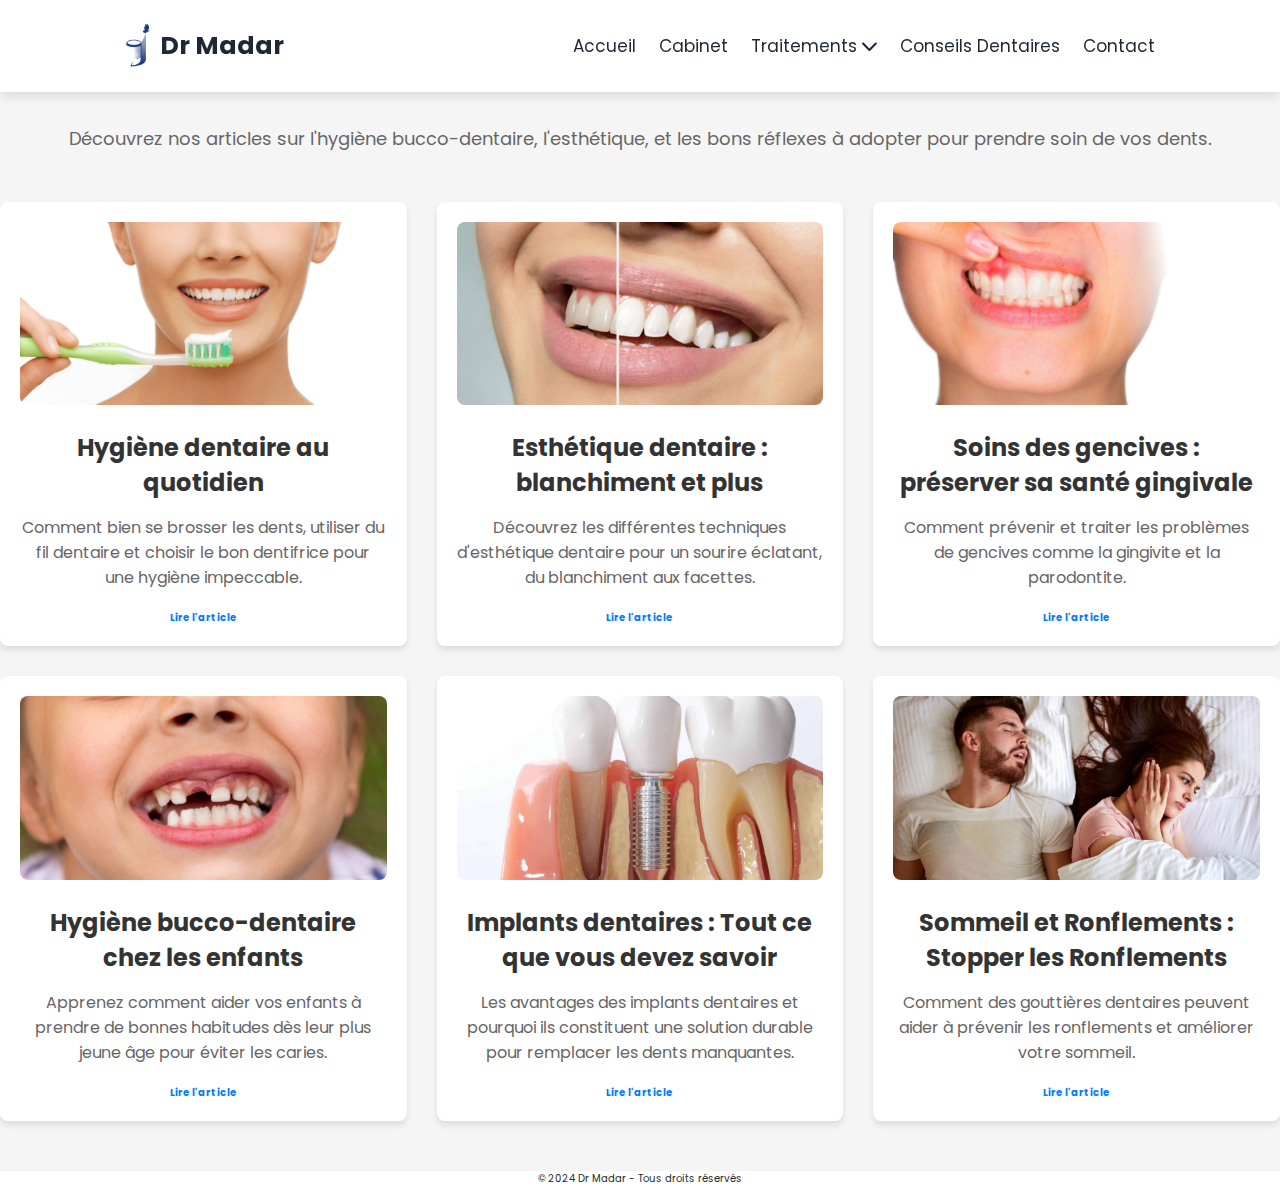
<file: tips.html>
<!DOCTYPE html>
<html lang="fr">
<head>
    <meta charset="UTF-8">
    <meta http-equiv="X-UA-Compatible" content="IE=edge">
    <meta name="viewport" content="width=device-width, initial-scale=1.0">
    <title>Conseils dentaires - Dr Madar</title>
    <link rel="icon" href="images/logo.jpg" type="image/png">

    <!-- font awesome cdn link  -->
    <link rel="stylesheet" href="https://cdnjs.cloudflare.com/ajax/libs/font-awesome/6.0.0/css/all.min.css">

    <!-- custom css file link  -->
    <link rel="stylesheet" href="css/style.css">
    <link rel="stylesheet" href="css/tips.css">
</head>
<body>    
    <header class="header">
        <a href="index.html" class="logo"> 
            <img src="images/logo.png" alt="Logo" class="logo-image"> Dr Madar
        </a>
        <nav class="navbar">
            <a href="index.html">Accueil</a>
            <a href="cabinet.html">Cabinet</a>
            <div class="dropdown">
                <a href="index.html#treatments" class="dropbtn">Traitements <i class="fas fa-chevron-down"></i></a>
                <div class="dropdown-content">
                    <a href="implantologie.html">Implantologie</a>
                    <a href="parodontologie.html">Parodontologie</a>
                    <a href="chirurgie.html">Chirurgie</a>
                </div>
            </div>
            <a href="tips.html">Conseils dentaires</a>
            <a href="contact.html">Contact</a>
        </nav>
    </header>
    <!-- header end -->

    <!-- conseils section -->
    <section class="conseils">
        <div class="container">
            <h1 class="section-title">Conseils dentaires</h1>
            <p class="section-description">Découvrez nos articles sur l'hygiène bucco-dentaire, l'esthétique, et les bons réflexes à adopter pour prendre soin de vos dents.</p>

            <div class="article-grid">
                <!-- Article 1 -->
                <div class="article-box">
                    <img src="images/hygiene.jpg" alt="Hygiène dentaire" class="article-image">
                    <h3>Hygiène dentaire au quotidien</h3>
                    <p>Comment bien se brosser les dents, utiliser du fil dentaire et choisir le bon dentifrice pour une hygiène impeccable.</p>
                    <a href="hygiene.html" class="read-more">Lire l'article</a>
                </div>

                <!-- Article 2 -->
                <div class="article-box">
                    <img src="images/esthetic.jpg" alt="Esthétique dentaire" class="article-image">
                    <h3>Esthétique dentaire : blanchiment et plus</h3>
                    <p>Découvrez les différentes techniques d'esthétique dentaire pour un sourire éclatant, du blanchiment aux facettes.</p>
                    <a href="esthetic.html" class="read-more">Lire l'article</a>
                </div>

                <!-- Article 3 -->
                <div class="article-box">
                    <img src="images/gum-care.jpg" alt="Soins des gencives" class="article-image">
                    <h3>Soins des gencives : préserver sa santé gingivale</h3>
                    <p>Comment prévenir et traiter les problèmes de gencives comme la gingivite et la parodontite.</p>
                    <a href="gum-care.html" class="read-more">Lire l'article</a>
                </div>

                <!-- Article 4 -->
                <div class="article-box">
                    <img src="images/kids.jpg" alt="Conseils pour enfants" class="article-image">
                    <h3>Hygiène bucco-dentaire chez les enfants</h3>
                    <p>Apprenez comment aider vos enfants à prendre de bonnes habitudes dès leur plus jeune âge pour éviter les caries.</p>
                    <a href="kids.html" class="read-more">Lire l'article</a>
                </div>

                <!-- Article 5 -->
                <div class="article-box">
                    <img src="images/implant.jpeg " alt="Implants dentaires" class="article-image">
                    <h3>Implants dentaires : Tout ce que vous devez savoir</h3>
                    <p>Les avantages des implants dentaires et pourquoi ils constituent une solution durable pour remplacer les dents manquantes.</p>
                    <a href="implant.html" class="read-more">Lire l'article</a>
                </div>

                <!-- Article 6 -->
                <div class="article-box">
                    <img src="images/sleep-medicine.jpg" alt="Sommeil et Ronflements" class="article-image">
                    <h3>Sommeil et Ronflements : Stopper les Ronflements</h3>
                    <p>Comment des gouttières dentaires peuvent aider à prévenir les ronflements et améliorer votre sommeil.</p>
                    <a href="sleep-medicine.html" class="read-more">Lire l'article</a>
                </div>
            </div>
        </div>
    </section>
    <!-- conseils section ends -->

    <!-- copyright start -->
    <copyright class="copyright">
        <div class="container">
            <p>&copy; 2024 Dr Madar - Tous droits réservés</p>
        </div>
    </copyright>
    <!-- copyright end --> 
     
</body>
</html>
</file>
<file: css/style.css>
@import url('https://fonts.googleapis.com/css2?family=Poppins:wght@100;200;300;400;500;600&display=swap');

:root{
    --primary:#1e2736;
    --secondary:#3e5055;
    --hover: #dbdbdb;
    --white:#fff;
    --light-color:#666;
    --light-bg:#eee;
    --border:.2rem solid rgba(0,0,0,.1);
    --box-shadow:0 .5rem 1rem rgba(0,0,0,.1);
}
*{
    font-family: 'Poppins', sans-serif;
    margin: 0; padding: 0;
    box-sizing: border-box;
    outline: none; border: none;
    text-decoration: none;
    text-transform: capitalize;
    transition: .2s linear;
}
html{
    font-size: 62.5%;
    overflow-x: hidden;
    scroll-padding-top: 9rem;
    scroll-behavior: smooth;
}
html::-webkit-scrollbar{
    width: .8rem;
}
html::-webkit-scrollbar-track{
    background: transparent;
}
html::-webkit-scrollbar-thumb{
    background: var(--primary);
    border-radius: 5rem;
}
section{
    padding: 5rem 7%;
}
.heading{
    font-size: 4rem;
    text-align: center;
    color: #1e2736;
    text-transform: uppercase;
    font-weight: bolder;
    margin-bottom: 3rem;
}
.btn{
    margin-top: 1rem;
    display: inline-block;
    padding: 1rem 3rem;
    border-radius: .5rem;
    background: var(--primary);
    cursor: pointer;
    font-size: 1.7rem;
    color: var(--white);
}
.btn:hover{
    background: var(--secondary);
}

/* header */
.header{
    position: fixed;
    top: 0; left: 0; right: 0;
    z-index: 1000;
    background: var(--white);
    box-shadow: var(--box-shadow);
    display: flex;
    align-items: center;
    justify-content: space-between;
    padding: 2rem 9%;
}
.header .logo img.logo-image {
    width: 45px;
    height: auto;
    vertical-align: middle;
    display: flex;
    align-items: center;
}
.header .logo{
    font-size: 2.5rem;
    font-weight: bolder;
    color: #1e2736;
    display: flex;
    align-items: center;
}
.header .logo i{
    color: var(--primary);
    padding-right: .5rem;
}
.header .navbar a{
    font-size: 1.7rem;
    color: #1e2736;
    margin: 0 1rem;
}
.header .navbar a:hover{
    color: #4a7185;
}
.header .btn{
    margin-top: 0;
}
#menu-btn{
    font-size: 2.5rem;
    cursor: pointer;
    color: #1e2736;
    margin-left: 1.7rem;
    display: none;
}
#menu-btn:hover{
    color: var(--primary);
}
.dropdown {
    position: relative;
    display: inline-block;
}

.dropdown .dropbtn {
    font-size: 1.7rem;
    color: #1e2736;
    margin: 0 1rem;
}

.dropdown-content {
    display: none;
    position: absolute;
    background-color: var(--white);
    box-shadow: var(--box-shadow);
    z-index: 1;
}

.dropdown-content a {
    color: #1e2736;
    padding: 1rem;
    text-decoration: none;
    display: block;
}

.dropdown-content a:hover {
    background-color: var(--hover);
}

.dropdown:hover .dropdown-content {
    display: block;
}
/* header end */

/* home */
.home{
    min-height: 100vh;
    display: flex;
    align-items: center;
    background: url(../images/home.JPG) no-repeat;
    background-size: cover;
    background-position: center;
}
.home .content{
    max-width: 60rem;
    padding-left: 6rem;
    padding-top: 10rem;
}
.home .content h3{
    font-size: 6rem;
    color: #1e2736;
    line-height: 1.2;
}
.home .content p{
    line-height: 2;
    font-size: 1.5rem;
    color: #3e5055;
    font-weight: bold;
    padding: 1rem 0;
    text-transform: none;
}
/* home end */

/* about us */
.about .row{
    display: flex;
    align-items: center;
    flex-wrap: wrap;
    gap: 2rem;
}
.about .row .image{
    flex: 1 1 40rem;
}
.about .row .image img{
    width: 100%;
    height: 100%;
    border-radius: 100px;
}
.about .row .content{
    flex: 1 1 40rem;
}
.about .row .content h3{
    color: #1e2736;
    font-size: 3.5rem;
    line-height: 1.5;
    text-transform: none;
}
.about .row .content p{
    font-size: 1.4rem;
    color: #3e5055;
    padding: 1rem 0;
    line-height: 2;
    text-transform: none;
}
.about .row .content .btn {
    display: inline-block;
    padding: 1rem 2rem;
    margin-top: 1rem;
    background: #1e2736;
    color: var(--white);
    text-decoration: none;
    border: 1px solid #1e2736;
    border-radius: 5px;
    transition: background 0.3s;
}
.about .row .content .btn:hover {
    background: white;
    border: 1px solid #1e2736;
    color: #1e2736
}
/* about end */

/* treatments */
.treatments{
    background: var(--light-bg);
}
.treatments .box-container{
    display: grid;
    grid-template-columns: repeat(auto-fit, minmax(30rem, 1fr));
    gap: 2rem;
}
.treatments .box-container .box{
    padding: 4rem;
    text-align: center;
    background: var(--white);
    box-shadow: var(--box-shadow);
    border-radius: 5rem;
}
.treatments .box-container .box:hover{
    background: var(--hover);
}
.treatments .box-container .box img{
    margin: 1rem 0;
    height: 10rem;
}
.treatments .box-container .box h3{
    font-size: 2rem;
    padding: 1rem 0;
    color: #1e2736;
}
.treatments .box-container .box p{
    font-size: 1.5rem;
    color: #3e5055;
    line-height: 2;
}
/* treatments section ends */

/* team section */
.team-container {
    display: flex;
    justify-content: center;
    gap: 2rem;
    flex-wrap: wrap;
}
.member {
    flex: 1 1 25rem;
    max-width: 25rem;
    text-align: center;
}
.member .image {
    margin-bottom: 1rem;
}
.member .image img {
    width: 100%;
    border-radius: 50%;
}
.member .content h3 {
    font-size: 1.8rem;
    color: #1e2736;
}
.member .content span {
    font-size: 1.2rem;
    color: #3e5055;
}
/* team section ends */

/* blog */
.blog{
    background: var(--light-bg);
}
.blog .box-container{
    display: grid;
    grid-template-columns: repeat(auto-fit, minmax(30rem, 1fr));
    gap: 1.5rem;
}
.blog .box-container .box{
    border: var(--border);
    background: white;
}
.blog .box-container .box .image{
    height: 25rem;
    width: 100%;
    overflow: hidden;
}
.blog .box-container .box .image img{
    height: 100%;
    width: 100%;
    object-fit: cover;
}
.blog .box-container .box:hover .image img{
    transform: scale(1.2);
}
.blog .box-container .box .content{
    padding: 2rem 1.5rem;
}
.blog .box-container .box .content .link{
    display: inline-block;
    margin-bottom: 3rem;
    padding: .6rem 1.5rem;
    background: var(--primary);
    font-size: 1.4rem;
    color: var(--white);
}
.blog .box-container .box .content .link:hover{
    background: var(--secondary);
}
.blog .box-container .box .content .btn {
    display: inline-block;
    padding: 1rem 2rem;
    margin-top: 1rem;
    background: #1e2736;
    color: var(--white);
    text-decoration: none;
    border: 1px solid #1e2736;
    border-radius: 5px;
    transition: background 0.3s;
}
.blog .box-container .box .content .btn:hover {
    background: white;
    border: 1px solid #1e2736;
    color: #1e2736
}
.blog .box-container .box .content .icons{
    padding-bottom: 1.7rem;
    display: flex;
    align-items: center;
    justify-content: space-between;
}
.blog .box-container .box .content .icons a{
    font-size: 1.4rem;
    color: #3e5055;
    text-transform: none;
}
.blog .box-container .box .content .icons a:hover{
    color: var(--primary);
    text-transform: none;
}
.blog .box-container .box .content .icons a i{
    color: var(--primary);
    padding-right: .5rem;
    text-transform: none;
}
.blog .box-container .box .content h3{
    font-size: 2.2rem;
    color: #1e2736;
    text-transform: none;
}
.blog .box-container .box .content p{
    padding: 1rem 0;
    font-size: 1.4rem;
    color: #3e5055;
    line-height: 2;
    text-transform: none;
}
/* blog ends*/

/* footer */
.footer{
    text-align: center;
}
.footer .box-container{
    display: grid;
    grid-template-columns: repeat(auto-fit, minmax(25rem, 1fr));
    gap: 2rem;
}
.footer .box-container .box h3{
    font-size: 2.2rem;
    padding: 1rem 0;
    color: #1e2736;
    text-transform: none;
}
.footer .box-container .box p{
    font-size: 1.5rem;
    padding: .5rem 0;
    line-height: 2;
    color: #3e5055;
    text-transform: none;
}
.footer .box-container .box .share{
    margin-top: 1rem;
}
.footer .box-container .box .share a{
    height: 4.5rem;
    width: 4.5rem;
    background: var(--primary);
    color: var(--white);
    line-height: 4.5rem;
    border-radius: 10%;
    font-size: 1.7rem;
    margin-right: .3rem;
    text-align: center;
}
.footer .box-container .box .share a:hover{
    background: var(--secondary);
}
.footer .box-container .box .link{
    display: block;
    font-size: 1.7rem;
    line-height: 2;
    color: #3e5055;
    padding: .5rem 0;
    text-transform: none;
}
.footer .box-container .box .link:hover{
    color: #222b2e;
}
.footer .credit{
    margin-top: 3rem;
    padding-top: 3rem;
    font-size: 2rem;
    text-align: center;
    text-transform: capitalize;
    color: var(--primary);
    border-top: .1rem solid var(--secondary);
}
.footer .credit span{
    color: var(--secondary);
}
.footer .box-container .box a{
    font-size: 2.3rem;
    color: #3e5055;
    padding-left: 2%;
}
.footer .box-container .box a:hover{
    color: #222b2e;
}
.footer .box-container .box i{
    font-size: 2.3rem;
    color: #3e5055;
}
.footer .box-container .box i:hover{
    color: #222b2e;
}
/* footer ends */

/* copyright */
.copyright .container p{
    text-align: center;
    text-transform: none;
    color: #222b2e;
}
/* copyright ends */

/* media queries */
@media (max-width: 991px){
    html{
        font-size: 55%;
    }
    .header .btn{
        display: none;
    }
    section{
        padding: 2rem;
    }
}

@media (max-width: 768px){
    #menu-btn{
        display: inline-block;
    }
    #menu-btn.fa-times{
        transform: rotate(180deg);
    }
    .header .navbar{
        position: absolute;
        top: 99%; left: 0; right: 0;
        background: var(--white);
        border-top: var(--border);
        padding: 1rem 0;
        text-align: center;
        flex-flow: column;
        clip-path: polygon(0 0, 100% 0, 100% 0, 0 0);
    }
    .header .navbar.active{
        clip-path: polygon(0 0, 100% 0, 100% 100%, 0 100%);
    }
    .header .navbar a{
        display: block;
        padding: 1rem 0;
        font-size: 2rem;
    }
    .home{
        background-position: left;
    }
    .home .content{
        max-width: 50rem;
        padding-left: 3rem;
    }
    .home .content h3{
        font-size: 4rem;
    }
}

@media(max-width:450px){
    html{
        font-size: 50%;
    }
    .home .content h3{
        font-size: 3rem;
    }
}
</file>
<file: css/article.css>
.article {
    padding-top: 120px;
    background-color: #f5f5f5;
}

.article-title {
    font-size: 36px;
    color: #333;
    text-align: center;
    margin-bottom: 10px;
    text-transform: none;
}

.article-date {
    text-align: center;
    font-size: 14px;
    color: #888;
    margin-bottom: 30px;
    text-transform: none;
}

.article-content {
    max-width: 1200px;
    margin: 0 auto;
    background-color: #fff;
    padding: 20px;
    border-radius: 8px;
    box-shadow: 0 4px 6px rgba(0, 0, 0, 0.1);
    text-transform: none;
}

.article-image {
    max-width: 100%;
    height: auto;
    margin-bottom: 20px;
    border-radius: 8px;
}

.article-content h2 {
    font-size: 24px;
    color: #333;
    margin-bottom: 10px;
    text-transform: none;
}

.article-content p {
    font-size: 16px;
    color: #666;
    margin-bottom: 20px;
    text-transform: none;
    text-align: justify;
}

/* Styles pour les listes à puces */
.article-content ul {
    list-style-type: disc;
    margin-left: 20px;
    padding-left: 0;
    text-transform: none;
    text-align: justify;
}

.article-content ul li {
    font-size: 16px;
    color: #666;
    margin-bottom: 10px;
    text-transform: none;
    text-align: justify;
}

.article-content ul li strong{
    font-size: 16px;
    color: #666;
    margin-bottom: 10px;
    text-transform: none;
    text-align: justify;
}

/* Responsive design */
@media (max-width: 768px) {
    .article-title {
        font-size: 28px;
    }

    .article-content h2 {
        font-size: 20px;
    }
}
</file>
<file: css/tips.css>
.conseils {
    padding: 50px 0;
    background-color: #f5f5f5;
    text-transform: none;
}

.section-title {
    font-size: 36px;
    text-align: center;
    color: #333;
    margin-bottom: 20px;
    text-transform: none;
}

.section-description {
    text-align: center;
    font-size: 18px;
    color: #666;
    margin-bottom: 50px;
    text-transform: none;
}

.article-grid {
    display: grid;
    grid-template-columns: repeat(auto-fit, minmax(300px, 1fr));
    gap: 30px;
}

.article-box {
    background-color: #fff;
    padding: 20px;
    border-radius: 8px;
    box-shadow: 0 4px 6px rgba(0, 0, 0, 0.1);
    text-align: center;
}

.article-image {
    max-width: 100%;
    height: auto;
    border-radius: 8px;
    margin-bottom: 20px;
}

.article-box h3 {
    font-size: 24px;
    color: #333;
    margin-bottom: 15px;
    text-transform: none;
}

.article-box p {
    font-size: 16px;
    color: #666;
    margin-bottom: 20px;
    text-transform: none;
}

.read-more {
    text-decoration: none;
    color: #007BFF;
    font-weight: bold;
    text-transform: none;
}

.read-more:hover {
    text-decoration: underline;
}

/* Responsive design */
@media (max-width: 768px) {
    .section-title {
        font-size: 28px;
    }

    .section-description {
        font-size: 16px;
    }

    .article-box h3 {
        font-size: 20px;
    }

    .article-box p {
        font-size: 14px;
    }
}
</file>
